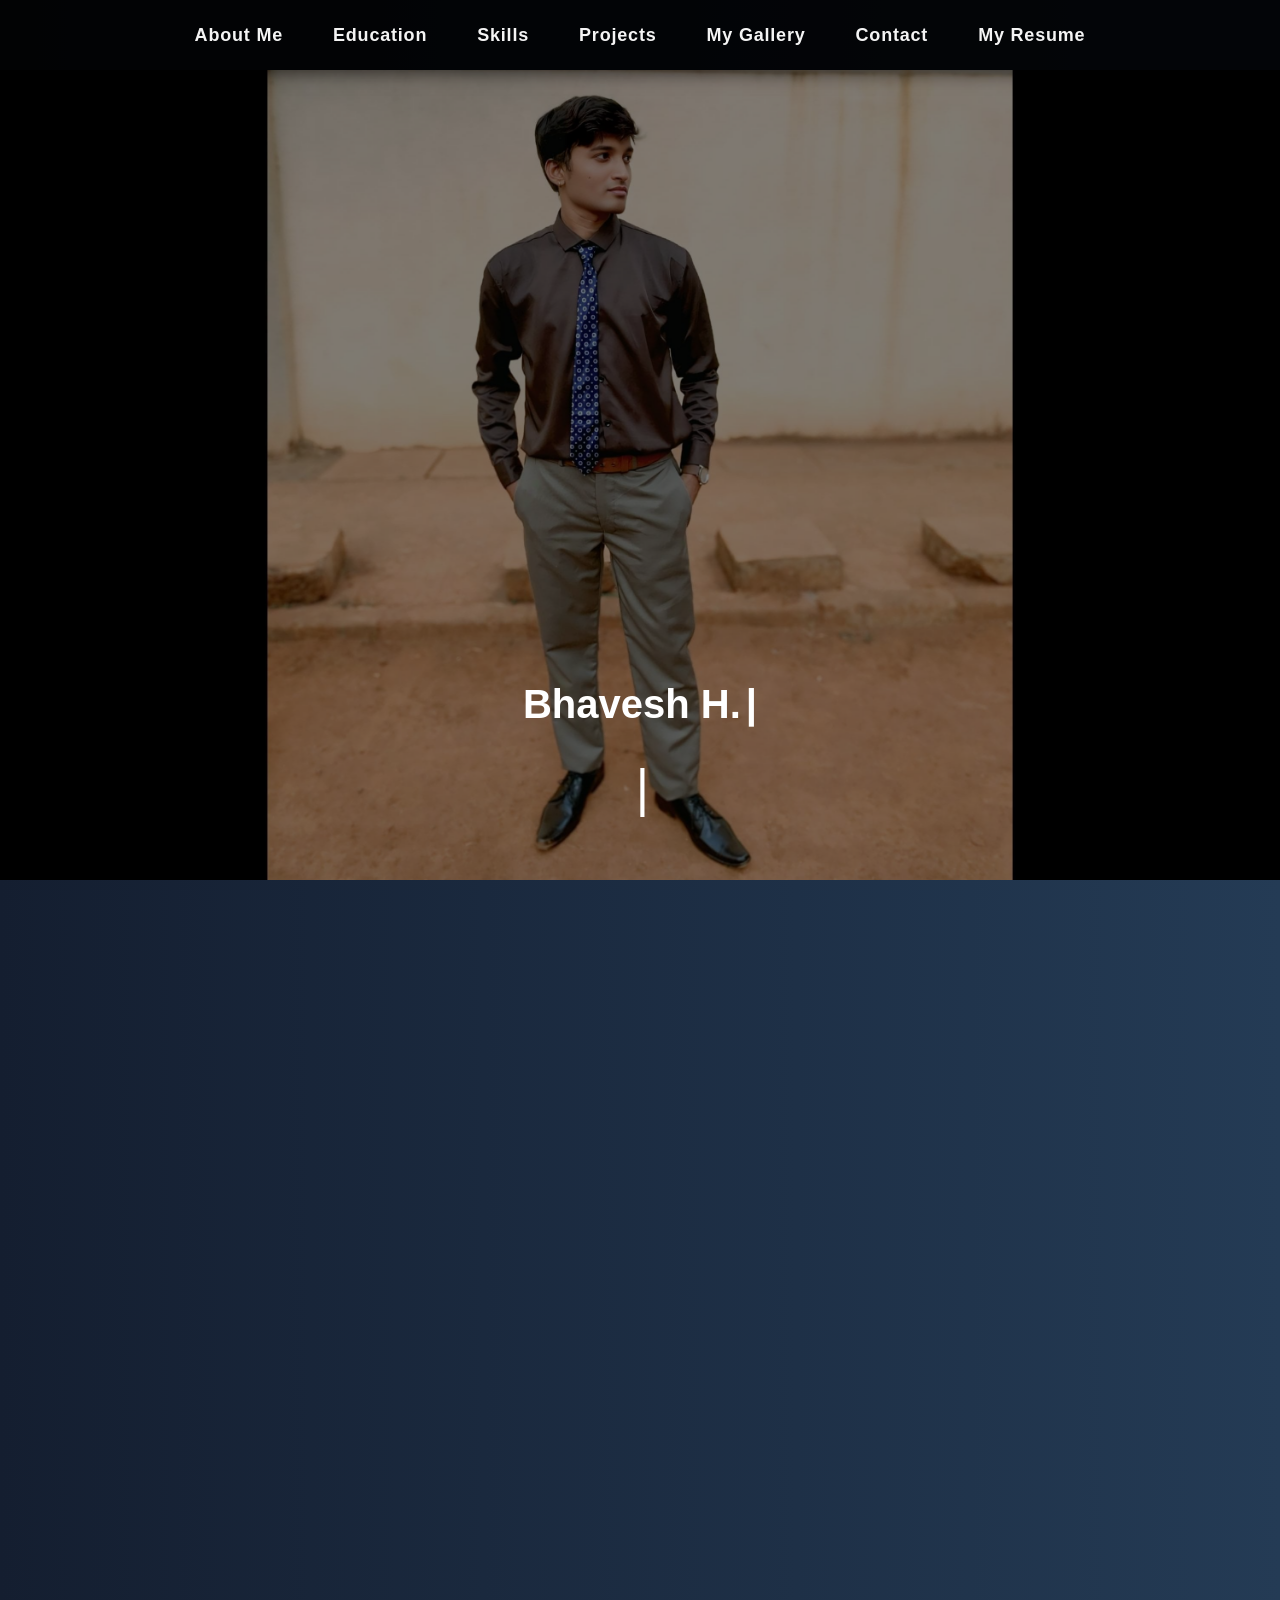
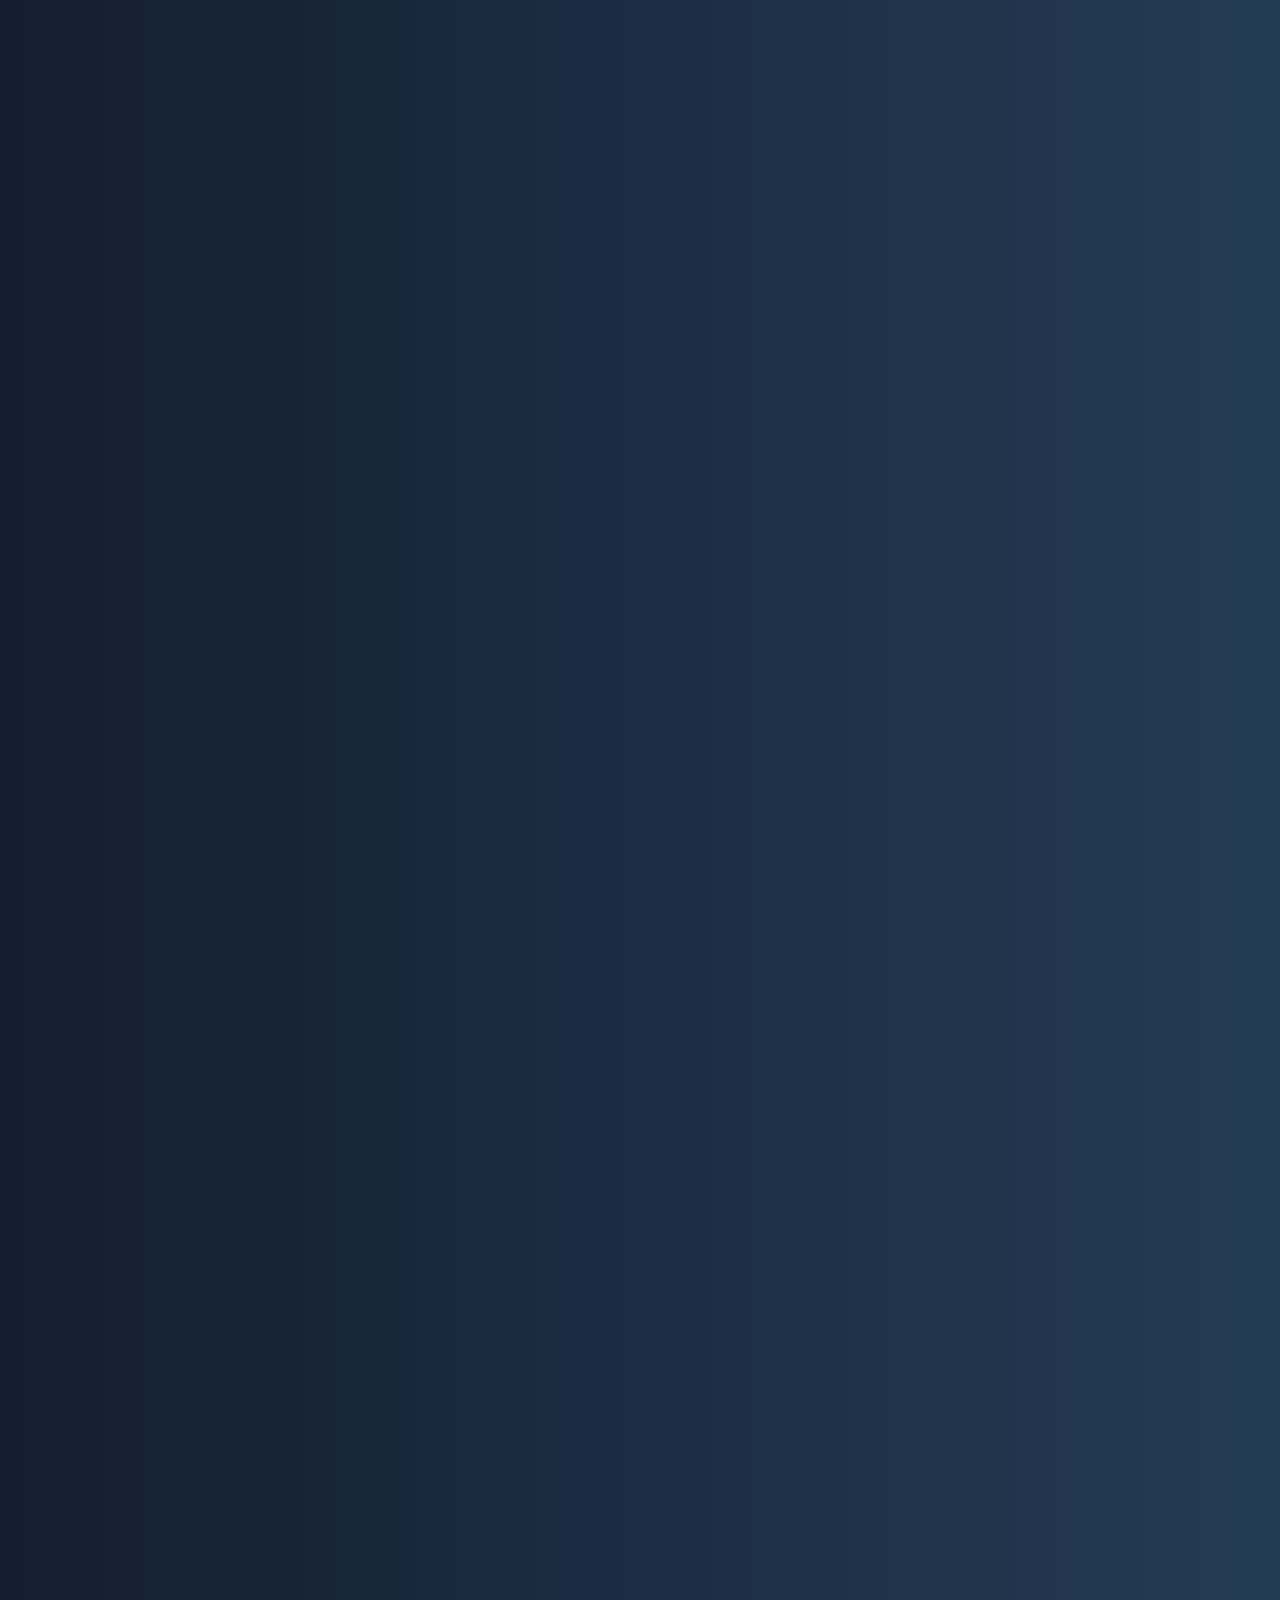
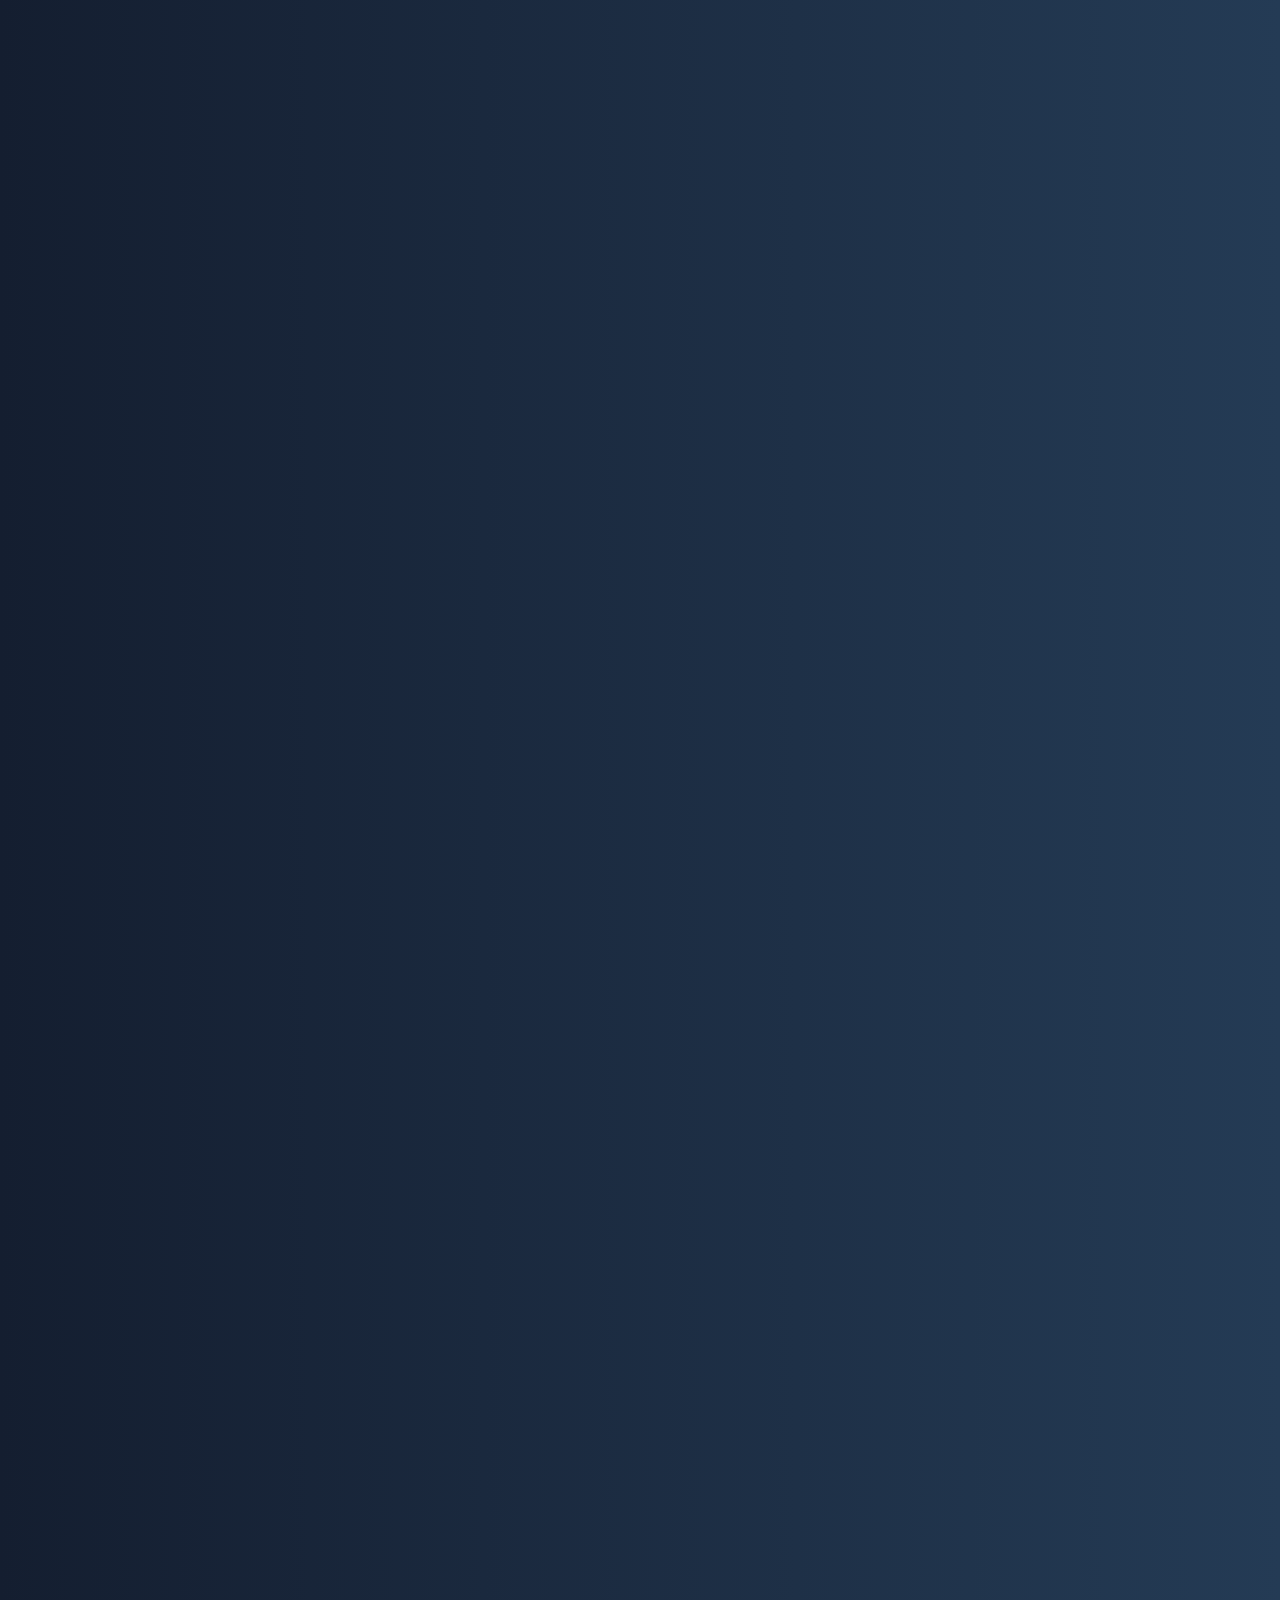
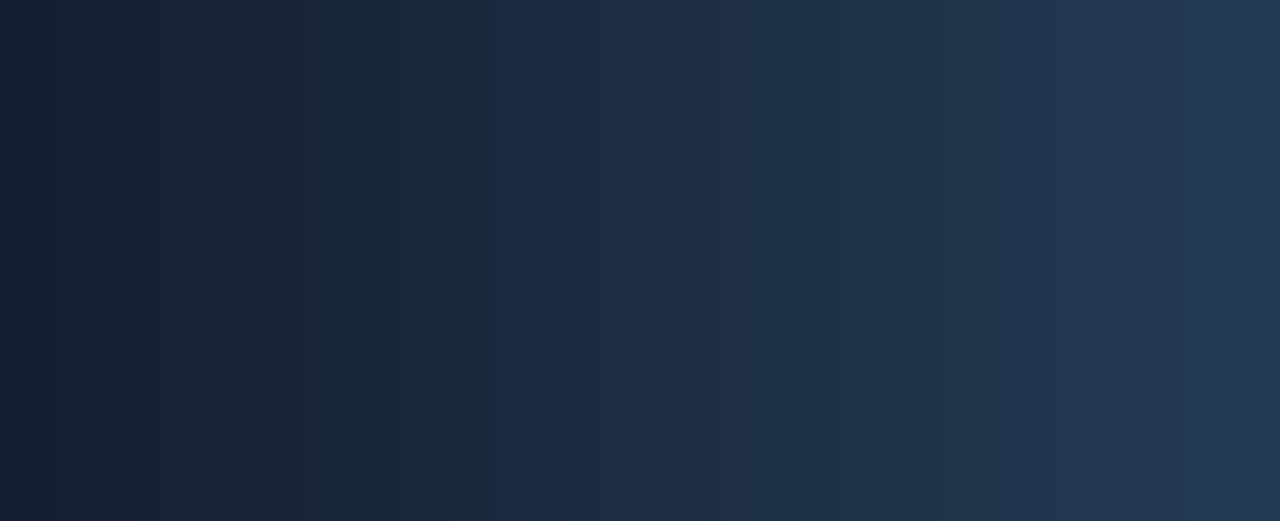
<file: index.html>
<!DOCTYPE html>
<html lang="en">

<head>
  <meta charset="UTF-8" />
  <meta name="viewport" content="width=device-width, initial-scale=1.0" />
  <title>Bhavesh .H. Yadav | Portfolio</title>
  <link href="https://fonts.googleapis.com/css2?family=Poppins:wght@300;400;600&display=swap" rel="stylesheet">
  <link href="https://unpkg.com/aos@2.3.4/dist/aos.css" rel="stylesheet">

  <style>
    html {
      scroll-behavior: smooth;
    }

    body {
      font-family: 'Poppins', sans-serif;
      font-size: 1rem;
      background: linear-gradient(to right, #141e30, #243b55);
      color: #f4f4f4;
      line-height: 1.6;
      overflow-x: hidden;
      padding-top: 70px;
    }

    * {
      margin: 0;
      padding: 0;
      box-sizing: border-box;
    }

    body,
    html {
      height: 100%;
      font-family: 'Segoe UI', sans-serif;
    }

    .header {
      position: relative;
      animation: fadeIn 3s ease-in-out;
      min-height: 90vh;
      background: url("WhatsApp Image 2025-05-28 at 15.28.53_b4230bd9.jpg") no-repeat center center/cover;
      display: flex;
      align-items: flex-end;
      justify-content: center;
      text-align: center;
      color: white;
      padding: 20px;
      box-sizing: border-box;
    }


    .header h1,
    .header p {
      font-size: 4vw;
      margin: 0;
    }


    @media (max-width: 768px) {
      .header {
        min-height: 50vh;
        padding: 15px;
      }

      .header h1 {
        font-size: 6vw;
      }

      .header span {
        font-size: 4.5vw;
      }
    }

    @media (max-width: 480px) {
      .header {
        min-height: 30vh;
        padding: 10px;
      }

      .header h1 {
        font-size: 7vw;
      }

      .header span {
        font-size: 5vw;
      }
    }


    .overlay {
      position: absolute;
      top: 0;
      left: 0;
      height: 100%;
      width: 100%;
      background: rgba(0, 0, 0, 0.5);
      z-index: 1;
    }

    .header-content {
      position: relative;
      z-index: 2;
      max-width: 800px;
      padding: 30px 20px;
      animation: fadeIn 3s ease-in-out;
      width: 100%;
    }

    .header-content h1 {
      font-size: 1rem;
      transition: color 0.3s ease;
    }

    .header-content span {
      font-size: 1.25rem;
      margin-bottom: 1.5rem;
    }

    .header-content h1 {
      display: inline-block;
      padding: 12px 30px;
      text-decoration: none;
      border-radius: 25px;
      font-weight: bold;
      font-size: 2.5rem;
      transition: background 0.3s ease, transform 0.3s ease;
    }

    .header-content h1:hover {
      transform: scale(1.01);
      transition: transform 0.3s ease;
      text-shadow: 0 20px 20px rgba(0, 0, 0, 0.59);
    }

    .header-content span:hover {
      transform: scale(1.07);
      transition: tranform 0.3s ease;
      text-shadow: 0 20px 20px rgba(0, 0, 0, 0.59);
    }


    @keyframes fadeIn {
      from {
        opacity: 0;
        transform: translateY(20px);
      }

      to {
        opacity: 1;
        transform: translateY(0);
      }
    }


    @media (max-width: 768px) {
      .header {
        background-position: top center;
      }

      .header-content h1 {
        font-size: 0.01rem;
      }

      .header-content span {
        font-size: 2rem;
        line-height: 1.4rem;
        padding: 0 10px;
      }

    }


    @media (max-width: 480px) {
      .header-content h1 {
        font-size: 1.2rem;
      }

      .header-content p {
        font-size: 0.8rem;
      }

      .header-content span {
        font-size: 0.9rem;
        padding: 8px 20px;
      }
    }



    section {
      max-width: 1000px;
      margin: 40px auto;
      padding: 30px 25px;
      background: rgba(255, 255, 255, 0.06);
      border-radius: 15px;
      backdrop-filter: blur(8px);
      color: #f0f0f0;
      transition: transform 0.3s ease;
    }

    section:hover {
      transform: scale(1.05);
      transition: transform 0.3s ease;
      box-shadow: 0 40px 40px rgba(0, 0, 0, 0.59);
    }

    h2.section-title {
      font-size: 1.3rem;
      color: #00c6ff;
      margin-bottom: 15px;
      border-bottom: 2px solid #00c6ff;
      padding-bottom: 5px;
    }

    ul li {
      margin-bottom: 8px;
    }

    a {
      color: #00c6ff;
      font-size: 18px;
      text-decoration: none;
    }

    footer {
      background: rgba(0, 0, 0, 0.7);
      width: 100%;
      color: white;
      text-align: center;
      padding: 20px;
      font-size: 0.9rem;
      animation: fadeIn 3s ease-in;
    }


    @keyframes fadeIn {
      from {
        opacity: 0;
      }

      to {
        opacity: 1;
      }
    }

    @keyframes slideUp {
      from {
        transform: translateY(40px);
        opacity: 0;
      }

      to {
        transform: translateY(0);
        opacity: 1;
      }
    }

    @keyframes slideInFromTop {
      from {
        transform: translateY(-100%);
        opacity: 0;
      }

      to {
        transform: translateY(0);
        opacity: 1;
      }
    }

    @keyframes spin {
      0% {
        transform: rotate(0deg);
      }

      100% {
        transform: rotate(360deg);
      }
    }


    .animated-link a,
    .animated-email {
      color: #00c6ff;
      text-decoration: none;
      position: relative;
      font-weight: 600;
      transition: color 0.4s ease;
    }

    .animated-link a::after,
    .animated-email::after {
      content: '';
      position: absolute;
      left: 0;
      bottom: -2px;
      width: 100%;
      height: 2px;
      background-color: #00c6ff;
      transform: scaleX(0);
      transform-origin: left;
      transition: transform 0.3s ease;
    }

    .animated-link a:hover,
    .animated-email:hover {
      color: #66e0ff;
      transform: scale(1.05);
      transition: transform 0.5s ease;
      box-shadow: 0 40px 40px rgba(0, 0, 0, 0.59);
    }

    .animated-link a:hover::after,
    .animated-email:hover::after {
      transform: scaleX(1);
    }


    button.animated-link {
      background: #00c8ffb3;
      color: whitesmoke;
      padding: 12px 25px;
      border: none;
      border-radius: 5px;
      cursor: pointer;
      font-weight: 600;
      letter-spacing: 0.5px;
      transition: background-color 0.3s ease, transform 0.3s ease, box-shadow 0.3s ease;
    }

    button.animated-link:hover {
      transform: scale(1.05);
      box-shadow: 0 20px 15px rgba(11, 11, 11, 0.4);
    }


    .form-success,
    .form-loading {
      display: none;
      text-align: center;
      margin-top: 20px;
      font-weight: bold;
      color: #00c6ff;
      animation: fadeIn 1s ease-in-out;
    }

    .form-loading span {
      display: inline-block;
      animation: spin 1s linear infinite;
      margin-right: 10px;
    }


    a.back-link {
      display: inline-block;
      margin: 20px;
      color: #00c6ff;
      font-weight: 600;
      position: relative;
      transition: color 0.3s ease, transform 0.3s ease;
    }

    a.back-link::after {
      content: '';
      position: absolute;
      left: 0;
      bottom: -4px;
      width: 100%;
      height: 2px;
      background: #00c6ff;
      transform: scaleX(0);
      transform-origin: left;
      transition: transform 0.3s ease;
    }

    a.back-link:hover {
      color: #66e0ff;
      transform: scale(1.05);
      transition: color 0.3s ease, transform 0.3s ease;
    }

    a.back-link:hover::after {
      transform: scaleX(1);
    }


    nav {
      background-color: rgba(0, 0, 0, 0.9);
      position: fixed;
      width: 100%;
      top: 0;
      left: 0;
      z-index: 1000;
      box-shadow: 0 4px 15px rgba(0, 0, 0, 0.5);
      height: 70px;
      display: flex;
      justify-content: center;
      align-items: center;
    }

    nav ul {
      list-style-type: none;
      margin: 0;
      padding: 0;
      display: flex;
      height: 100%;
    }

    nav ul li {
      height: 100%;
    }

    nav ul li a {
      display: flex;
      align-items: center;
      justify-content: center;
      padding: 0 25px;
      color: #f4f4f4;
      cursor: pointer;
      height: 100%;
      font-weight: bold;
      letter-spacing: 0.8px;
      transition: color 0.3s, transform 0.3s;
    }

    nav ul li a:hover {
      color: #00c6ff;
      transform: scale(1.05);
      transition: color 0.3s, transform 0.3s;
    }


    .navbar-title {
      display: none;
    }

    .menu-container {
      display: none;
      position: relative;
      height: 100%;
      align-items: center;
      justify-content: flex-end;
    }

    .menu-icon {
      color: white;
      font-size: 35px;
      cursor: pointer;
      padding: 0 20px;
      line-height: 70px;
      transition: color 0.3s ease;
    }

    .menu-icon:hover {
      color: #00c6ff;
      transform: scale(1.05);
      transition: transform 0.3s ease;
    }

    .mobile-nav-links {
      display: none;
    }

    @media screen and (max-width: 768px) {
      body {
        padding-top: 60px;
      }

      nav {
        height: 60px;
        justify-content: space-between;
        padding: 0 20px;
      }

      nav ul {
        display: none;
      }

      .navbar-title {
        display: block;
        font-size: 1.5rem;
        color: #00c6ff;
      }

      .menu-container {
        display: flex;
      }

      .mobile-nav-links {
        flex-direction: column;
        background-color: rgba(0, 0, 0, 0.95);
        position: fixed;
        top: 60px;
        left: 0;
        width: 35%;
        height: 35%;
        padding-top: 20px;
        animation: slideInFromTop 0.3s ease-out forwards;
        box-shadow: 0 8px 15px rgba(0, 0, 0, 0.5);
      }

      .mobile-nav-links.show {
        display: flex;
      }

      .mobile-nav-links li {
        text-align: center;
        margin-bottom: 5px;
      }

      .mobile-nav-links li a {
        padding: 15px 20px;
        font-size: 1rem;
        border-bottom: 1px solid rgba(255, 255, 255, 0.1);
        transition: color 0.3s, transform 0.3s;
      }

      .mobile-nav-links li a:hover {
        color: #00c6ff;
        transform: scale(1.05);
        transition: color 0.3s, transform 0.3s;
      }
    }

    section {
      scroll-margin-top: 90px;
    }


    .profile-links-section,
    .resume-links-section {
      max-width: 1000px;
      margin: 40px auto;
      padding: 30px 25px;
      background: rgba(255, 255, 255, 0.06);
      border-radius: 15px;
      backdrop-filter: blur(8px);
      color: #f0f0f0;
      transition: transform 0.3s ease-in-out, opacity 0.3s ease-in-out, box-shadow 0.3s;
    }

    .profile-links-section:hover,
    .resume-links-section:hover {
      transform: scale(1.05);
      transition: 0.3s ease;
      box-shadow: 0 40px 40px rgba(0, 0, 0, 0.59);
    }


    .profile-links-section p,
    .resume-links-section p {
      margin: 10px 0;
      font-size: 1.1em;
    }


    .profile-links-section a,
    .resume-links-section a {
      color: #f9f9fa;
      text-decoration: none;
      font-weight: bold;
      position: relative;
      transition: color 0.3s ease-in-out;
    }

    .profile-links-section a:hover,
    .resume-links-section a:hover {
      color: #00c6ff;
    }


    .profile-links-section a::after,
    .resume-links-section a::after {
      content: '';
      position: absolute;
      width: 0;
      height: 2px;
      display: block;
      margin-top: 5px;
      right: 0;
      background: #00c6ff;
      transition: width 0.3s ease-out;
    }

    .profile-links-section a:hover::after,
    .resume-links-section a:hover::after {
      width: 100%;
      left: 0;
      background: #006aff;
      ;
    }


    .profile-links-section p strong {
      margin-right: 8px;
    }


    .profile-links-section p strong::before {
      font-family: 'Font Awesome 5 Brands';
      margin-right: 5px;

    }

    .social-links {
      display: flex;
      gap: 15px;
      padding: 10px 0;
    }

    .social-links a {
      color: rgb(7, 7, 7);
      font-size: 24px;
      transition: all 0.3s ease;
      width: 40px;
      height: 40px;
      border-radius: 50%;
      display: flex;
      align-items: center;
      justify-content: center;
      text-decoration: none;
    }

    .social-links a:hover {
      transform: scale(1.05);
      transition: 0.5s ease;
      box-shadow: 0 20px 20px rgba(0, 0, 0, 0.59);
    }


    .social-links a:hover .fa-linkedin-in {
      color: #0077b5;
    }

    .social-links a:hover .fa-github {
      color: black;
    }

    .social-links a:hover .fa-instagram {
      color: #e4405f;
    }

    .social-links a:hover .fa-whatsapp {
      color: #25d366;
    }

    .social-links a:hover .fab.fa-telegram {
      color: #0088cc;
    }

    .social-links a:hover .fa-facebook-f {
      color: #1877f2;
    }

    .social-links a:hover .fa-youtube {
      color: #cc0000;
    }

    .resume-links-section {
      display: block;
      font-size: 1rem;
      color: #00c6ff;
    }

    .resume-links-section:hover {
      transform: scale(1.05);
      transition: 0.5s ease;
      box-shadow: 0 20px 20px rgba(0, 0, 0, 0.59);
    }

    #resume {

      padding: 3rem 1.5rem;
      text-align: center;
    }

    #resume h2 {
      font-size: 1.5rem;
      color: #0c0c0caa;
      margin-bottom: 1.5rem;
    }

    .resume-btn {
      display: inline-block;
      padding: 0.5rem 1.25rem;
      margin: 0.5rem;
      background-color: #2563eb;
      color: white;
      border-radius: 0.375rem;
      font-size: 0.80rem;
      text-decoration: none;
      font-weight: 500;
      transition: background-color 0.3s ease, transform 0.2s ease;
    }


    .resume-btn:hover {
      background-color: #1e40af;
      transform: translateY(-2px);
    }

    @media (min-width: 768px) {
      #resume .resume-btn {
        margin: 0 1rem;
      }
    }

    body.dark #resume {
      background-color: #1f2937;
    }

    body.dark #resume h2 {
      color: #ffffff;
    }

    #typedName::after,
    #typedDesc::after {
      content: "|";
      animation: blink 0.7s infinite;
      margin-left: 5px;
    }

    @keyframes blink {
      50% {
        opacity: 0;
      }
    }
  </style>

</head>

<body>
  <nav>
    <ul id="navbar-desktop-links">
      <li><a href="#about" data-aos="fade-left" data-aos-delay="100">About Me</a></li>
      <li><a href="#education" data-aos="fade-left" data-aos-delay="200">Education</a></li>
      <li><a href="#skills" data-aos="fade-left" data-aos-delay="300">Skills</a></li>
      <li><a href="#projects" data-aos="fade-left" data-aos-delay="400">Projects</a></li>
      <li><a href="#designs"data-aos="fade-left" data-aos-delay="500">My Gallery</a></li>
      <li><a href="#contact" data-aos="fade-left" data-aos-delay="600">Contact</a></li>
      <li><a href="#resume" data-aos="fade-left" data-aos-delay="700">My Resume</a></li>
    </ul>

    <div class="menu-container">
      <div class="menu-icon" onclick="toggleMenu()">&#9776;</div>
      <ul id="navbar-mobile-links" class="mobile-nav-links">
        <li><a href="#about">About Me</a></li>
        <li><a href="#education">Education</a></li>
        <li><a href="#skills">Skills</a></li>
        <li><a href="#projects">Projects</a></li>
        <li><a href="#designs">My Gallery</a></li>
        <li><a href="#contact">Contact</a></li>
        <li><a href="#resume">My Resume</a></li>
      </ul>
    </div>
  </nav>

  <header class="header">
    <div class="overlay"></div>
    <div class="header-content">
      <div id="introSection">
        <h1 id="typedName"></h1>
        <p id="typedDesc"></p>
      </div>
    </div>
  </header>


  <section id="about" data-aos="fade-left">
    <h2 class="section-title">About Me</h2>
    <p>I recently graduated with a Bachelor of Science in Information Technology (BSc IT).
      During my studies, I gained hands-on experience in programming, web development, and database management.
      I'm passionate about creating clean, responsive websites and eager to contribute to real-world projects that
      challenge and grow my skillset.
      My aim is to become a full-stack developer and make meaningful contributions in the tech space.</p>
  </section>

  <section id="education" data-aos="fade-up" data-aos-delay="100">
    <h2 class="section-title">Education</h2>
    <div class="max-w-4xl mx-auto px-4">

      <div class="space-y-6">

        <div class="bg-white dark:bg-gray-800 shadow-lg rounded-2xl p-6 transition-transform hover:scale-[1.02]">
          <section id="education" data-aos="fade-left" data-aos-delay="100">
            <h3 class="text-xl font-semibold text-gray-900 dark:text-white">B.Sc. in Information Technology</h3>
            <h2 class="section-title"></h2>
            <p class="text-gray-600 dark:text-gray-300">Nirmal Degree College of Science and Commerce, <span
                class="italic">Mumbai University</span></p>
            <p class="text-sm text-gray-500 dark:text-gray-400">Graduated: 2025</p>
        </div>


        <div class="space-y-6">
          <div class="bg-white dark:bg-gray-800 shadow-lg rounded-2xl p-6 transition-transform hover:scale-[1.02]">
            <section id="education" data-aos="fade-right" data-aos-delay="100">
              <h3 class="text-xl font-semibold text-gray-900 dark:text-white">HSC (Science Stream)</h3>
              <h2 class="section-title"></h2>
              <p class="text-gray-600 dark:text-gray-300">Saraswati Vidya Mandir Junior College, <span
                  class="italic">Maharashtra State Board</span></p>
              <p class="text-sm text-gray-500 dark:text-gray-400">Passed: 2021</p>
          </div>


          <div class="space-y-6">
            <div class="bg-white dark:bg-gray-800 shadow-lg rounded-2xl p-6 transition-transform hover:scale-[1.02]">
              <section id="education" data-aos="fade-left" data-aos-delay="100">
                <h3 class="text-xl font-semibold text-gray-900 dark:text-white">SSC</h3>
                <h2 class="section-title"></h2>
                <p class="text-gray-600 dark:text-gray-300">St. Mathews High School, <span class="italic">Maharashtra
                    State Board</span></p>
                <p class="text-sm text-gray-500 dark:text-gray-400">Passed: 2016</p>
            </div>
          </div>
        </div>
  </section>


  <section id="skills" data-aos="fade-left" data-aos-delay="200">
    <h2 class="section-title">Skills</h2>
    <section id="skills" data-aos="fade-right" data-aos-delay="200">
      <h3>Technical Knowledge</h3>
      <h2 class="section-title"></h2>
      <ul>
        <li><b>Frontend:</b> HTML, CSS, JavaScript</li>
        <li><b>Backend:</b> PHP, ASP.NET</li>
        <li><b>Databases:</b> MySQL</li>
        <li><b>Others:</b> XML, APIs etc</li>
      </ul>
    </section>
    <section id="skills" data-aos="fade-left" data-aos-delay="200">

      <h3>Expertise</h3>
      <h2 class="section-title"></h2>
      <ul>
        <b>
          <li>Responsive Web Design</li>
          <li>Project & Time Management</li>
          <li>Creative UI/UX Concepts</li>
          <li>Team Collaboration</li>
          <li>Leadership & Initiative</li>
        </b>
      </ul>
    </section>
    <section id="skills" data-aos="fade-right" data-aos-delay="200">

      <h3>Languages</h3>
      <h2 class="section-title"></h2>
      <ul>
        <li>English</li>
        <li>Hindi</li>
        <li>Marathi</li>
      </ul>
    </section>
  </section>


  <section id="projects" data-aos="fade-left" data-aos-delay="300">
    <h2 class="section-title">Projects</h2>
    <section id="projects" data-aos="fade-right" data-aos-delay="300">
      <ul>
        <li><strong>Instrument Learning Website</strong> – Built using React.js and Tailwind CSS for frontend, PHP and
          MySQL for backend. Integrates Google API for authentication.</li>
        <li><strong>Live News Feed Website</strong> – Real-time news fetched using NewsAPI with modern UI and search
          filter.</li>
        <li><strong>Local Video Player</strong> – Lightweight desktop application for playing offline videos with custom
          controls.</li>
        <li><strong>AI Career Advisor</strong> – Fully responsive AI-powered career guidance tool built with HTML, CSS,
          JavaScript, and OpenRouter API for personalized advice.</li>
        <li><strong>My Portfolio</strong> – A responsive portfolio showcasing my designs, projects, skills, and contact
          info using HTML, CSS, and JavaScript.</li>
        <li><strong>SAB craft</strong> – Advanced responsive eCommerce site for buying products with smooth navigation.
        </li>
        <li><strong>I AM SHOPPER</strong> – I AM SHOPPER is a responsive eCommerce site for buying and selling products
          with filtering, cart, and secure checkout.</li>
        <strong class="animated-link">
          <a href="Projectlink.html" target="_blank">Explore My Projects</a>
        </strong>
    </section>

    <section id="designs" data-aos="fade-left" data-aos-delay="300">
       <h2 class="section-title">My Gallery</h2>
      <ul>
        <li><strong>Banner Design</strong> – Designed a promotional banner for my local tuition classes.</li>
        <li><strong>College Project Book Cover</strong> – Created a modern, professional cover design for the college
          project submission booklet.</li>
        <li><strong>Event Certificates</strong> – Designed numerous certificates for various college events and
          competitions with consistent branding and elegant visuals.</li>
        <strong class="animated-link">
          <a href="Design Gallery.html" target="_blank">
            <h4>Explore Certificate & Designs Gallery
          </a>
        </strong>
      </ul>
    </section>


    <section id="hobbies-interests" data-aos="fade-right" data-aos-delay="400">
      <h2 class="section-title">Hobbies & Interests</h2>
      <ul>
        <li><b>Gaming –</b> especially strategic and multiplayer games</li>
        <li><b>Singing & Acting –</b> participated in local events</li>
        <li><b>Playing Guitar –</b> participated in local events </li>
        <li><b>Drawing & Digital Art</b></li>
      </ul>
    </section>


    <section id="contact" data-aos="fade-left" data-aos-delay="500">
      <h2 class="section-title">Contact</h2>
      <p><strong>Email:</strong> <a href="mailto:bhaveshyadav047@gmail.com"
          class="animated-email">bhaveshyadav047@gmail.com</a></p>
      <p><strong>Phone:</strong> 8850594693</p>
      <p><strong>Address:</strong> Room no. 05, L-ward, BMC colony, AKV marg, Near Mamta Hospital and Nirankari Chowk,
        Santosh Nagar, Goregaon East, Mumbai 400065.</p>

      <h2 class="section-title" data-aos="fade-up" data-aos-delay="550">Contact Me</h2>
      <form id="contactForm" data-aos="fade-up" data-aos-delay="600">
        <input type="hidden" name="localTime" id="localTime">
        <label>
          Your Name:<br>
          <input type="text" name="name" required
            style="width: 100%; padding: 10px; border-radius: 5px; margin: 8px 0; background-color: rgba(255, 255, 255, 0.1); border: 1px solid rgba(255, 255, 255, 0.2); color: #f4f4f4;">
        </label><br>
        <label>
          Your Email:<br>
          <input type="email" name="email" required
            style="width: 100%; padding: 10px; border-radius: 5px; margin: 8px 0; background-color: rgba(255, 255, 255, 0.1); border: 1px solid rgba(255, 255, 255, 0.2); color: #f4f4f4;">
        </label><br>
        <label>
          Message:<br>
          <textarea name="message" rows="5" required
            style="width: 100%; padding: 10px; border-radius: 5px; margin: 8px 0; background-color: rgba(255, 255, 255, 0.1); border: 1px solid rgba(255, 255, 255, 0.2); color: #f4f4f4;"></textarea>
        </label><br>
        <button type="submit" class="animated-link" data-aos="fade-left" data-aos-delay="500">Send Message</button>
      </form>

      <div class="form-loading" id="formLoading">
        <span>🔄</span> Sending your message...
      </div>
      <div class="form-success" id="formSuccess">
        ✅ Thank you! Your message has been sent.
      </div>

      <br>
      <br>
      <link rel="stylesheet" href="https://cdnjs.cloudflare.com/ajax/libs/font-awesome/6.0.0/css/all.min.css">

      <div class="social-links" data-aos="fade-down" data-aos-delay="50">
        <!-- LinkedIn -->
        <a href="https://www.linkedin.com/in/bhavesh-h-yadav2707/" target="_blank" aria-label="LinkedIn">
          <i class="fab fa-linkedin-in" data-aos="fade-left" data-aos-delay="100"></i>
        </a>

        <!-- GitHub -->
        <a href="https://github.com/spike047" target="_blank" aria-label="GitHub">
          <i class="fab fa-github" data-aos="fade-right" data-aos-delay="200"></i>
        </a>

        <!-- Instagram -->
        <a href="https://www.instagram.com/bhaveshyadav?igsh=MTcwa3drbmJ5dTcyOQ==" target="_blank"
          aria-label="instagram">
          <i class="fab fa-instagram" data-aos="fade-left" data-aos-delay="300"></i>
        </a>

        <!-- WhatsApp -->
        <a href="https://wa.me/qr/LS6OWY5GRP55J1" target="_blank" aria-label="WhatsApp">
          <i class="fab fa-whatsapp" data-aos="fade-right" data-aos-delay="400"></i>
        </a>

        <!-- Telegram -->
        <a href="http://t.me/Itspike" target="_blank" aria-label="telegram">
          <i class="fab fa-telegram" data-aos="fade-left" data-aos-delay="500"></i>
        </a>

        <!-- Facebook -->
        <a href="https://www.facebook.com/bhavesh.yadav.7140?mibextid=rS40aB7S9Ucbxw6v" target="_blank"
          aria-label="Facebook">
          <i class="fab fa-facebook-f" data-aos="fade-right" data-aos-delay="600"></i>
        </a>

        <!-- Youtube -->
        <a href="https://l.instagram.com/?u=https%3A%2F%2Fwww.youtube.com%2Fchannel%2FUC_Ca5iO619PtPwHlvQYL1MA&e=AT0E3SHERKGVd-tJQTe-T07pxmkTRZ5eUKxYz5jSGTN82robqyMPM3hP7jB2Yb-AHfC6PGLwW4wV75aTBR0IftPMOCeiETswRGygTHxNm7OGZ2NQ"
          target="_blank" aria-label="Youtube">
          <i class="fab fa-youtube" data-aos="fade-left" data-aos-delay="700"></i>
        </a>

      </div>

      <section id="resume" class="py-12 px-6 bg-gray-100 dark:bg-gray-900 text-center">
        <h2 class="text-2xl font-bold mb-4 text-gray-800 dark:text-white" data-aos="fade-left" data-aos-delay="100">
          Resume</h2>
        <div class="flex flex-col md:flex-row items-center justify-center gap-6">

          <a href="Bhavesh.Y.{CV}.pdf" download
            class="resume-btn px-6 py-3 bg-blue-600 text-white rounded hover:bg-blue-700 transition"
            data-aos="fade-left" data-aos-delay="200">
            ⬇️ Download Resume
          </a>

          <a href="view-resume.html" target="_blank"
            class="resume-btn px-6 py-3 bg-green-600 text-white rounded hover:bg-green-700 transition"
            data-aos="fade-right" data-aos-delay="300">
            👁️ View Resume
          </a>

        </div>
      </section>

      <footer>
        <p>&copy; 2025 Bhavesh H. Yadav | Designed with ❤️ and ambition</p>
      </footer>

      <script>

        function toggleMenu() {
          const navLinks = document.getElementById('navbar-mobile-links');
          navLinks.classList.toggle('show');
        }
        const form = document.getElementById('contactForm');
        const loading = document.getElementById('formLoading');
        const success = document.getElementById('formSuccess');

        form.addEventListener('submit', async function (e) {
          e.preventDefault();

          loading.style.display = 'block';
          success.style.display = 'none';

          const formData = new FormData(form);
          try {
            const response = await fetch('https://formspree.io/f/manokgqy', {
              method: 'POST',
              body: formData,
              headers: {
                Accept: 'application/json'
              }
            });

            loading.style.display = 'none';
            if (response.ok) {
              success.style.display = 'block';
              form.reset();
            } else {
              success.textContent = '❌ Something went wrong. Please try again.';
              success.style.display = 'block';
            }
          } catch (error) {
            loading.style.display = 'none';
            success.textContent = '❌ Error sending message. Check your connection.';
            success.style.display = 'block';
          }
        });

        document.addEventListener("DOMContentLoaded", function () {
          const localTimeField = document.getElementById("localTime");
          const now = new Date();

          const formattedTime = now.toLocaleString("en-IN", {
            timeZone: "Asia/Kolkata",
            hour12: true
          });

          localTimeField.value = formattedTime;
        });


        function toggleMenu() {
          var mobileLinks = document.getElementById("navbar-mobile-links");
          if (mobileLinks.classList.contains("show")) {
            mobileLinks.classList.remove("show");
          } else {
            mobileLinks.classList.add("show");
          }
        }


        document.querySelectorAll('#navbar-mobile-links a').forEach(link => {
          link.addEventListener('click', () => {
            const mobileLinks = document.getElementById('navbar-mobile-links');
            if (mobileLinks.classList.contains('show')) {
              mobileLinks.classList.remove('show');
            }
          });
        });


        const menuContainer = document.querySelector('.menu-container');
        const mobileLinks = document.getElementById('navbar-mobile-links');

        if (menuContainer && mobileLinks) {
          menuContainer.addEventListener('mouseenter', () => {
            if (window.innerWidth > 768) {
              mobileLinks.classList.add('show');
            }
          });

          menuContainer.addEventListener('mouseleave', () => {
            if (window.innerWidth > 768) {
              mobileLinks.classList.remove('show');
            }
          });
        }

        window.addEventListener('resize', () => {
          if (window.innerWidth > 768) {
            const mobileLinks = document.getElementById('navbar-mobile-links');
            if (mobileLinks.classList.contains('show')) {
              mobileLinks.classList.remove('show');
            }
          }
        });

        const nameText = "Bhavesh H. Yadav";
        const descText = "Fresher | BSc IT Graduate | Web Developer";

        let i = 0;
        let j = 0;

        function typeWriterName() {
          if (i < nameText.length) {
            document.getElementById("typedName").innerHTML += nameText.charAt(i);
            i++;
            setTimeout(typeWriterName, 100);
          } else {
            setTimeout(typeWriterDesc, 200);
          }
        }

        function typeWriterDesc() {
          if (j < descText.length) {
            document.getElementById("typedDesc").innerHTML += descText.charAt(j);
            j++;
            setTimeout(typeWriterDesc, 30);
          }
        }

        function resetAndType() {
          // Reset text and counters
          i = 0;
          j = 0;
          document.getElementById("typedName").innerHTML = "";
          document.getElementById("typedDesc").innerHTML = "";
          typeWriterName();
        }

        // Observe section visibility
        const observer = new IntersectionObserver(entries => {
          entries.forEach(entry => {
            if (entry.isIntersecting) {
              resetAndType();
            }
          });
        }, {
          threshold: 0.5 // Adjust based on when you want to trigger
        });

        observer.observe(document.getElementById("introSection"));

        
      </script>

      <script src="https://unpkg.com/aos@2.3.4/dist/aos.js"></script>
      <script>
        AOS.init({
          duration: 600,
          mirror: true,
        });
      </script>

</body>

</html>
</file>
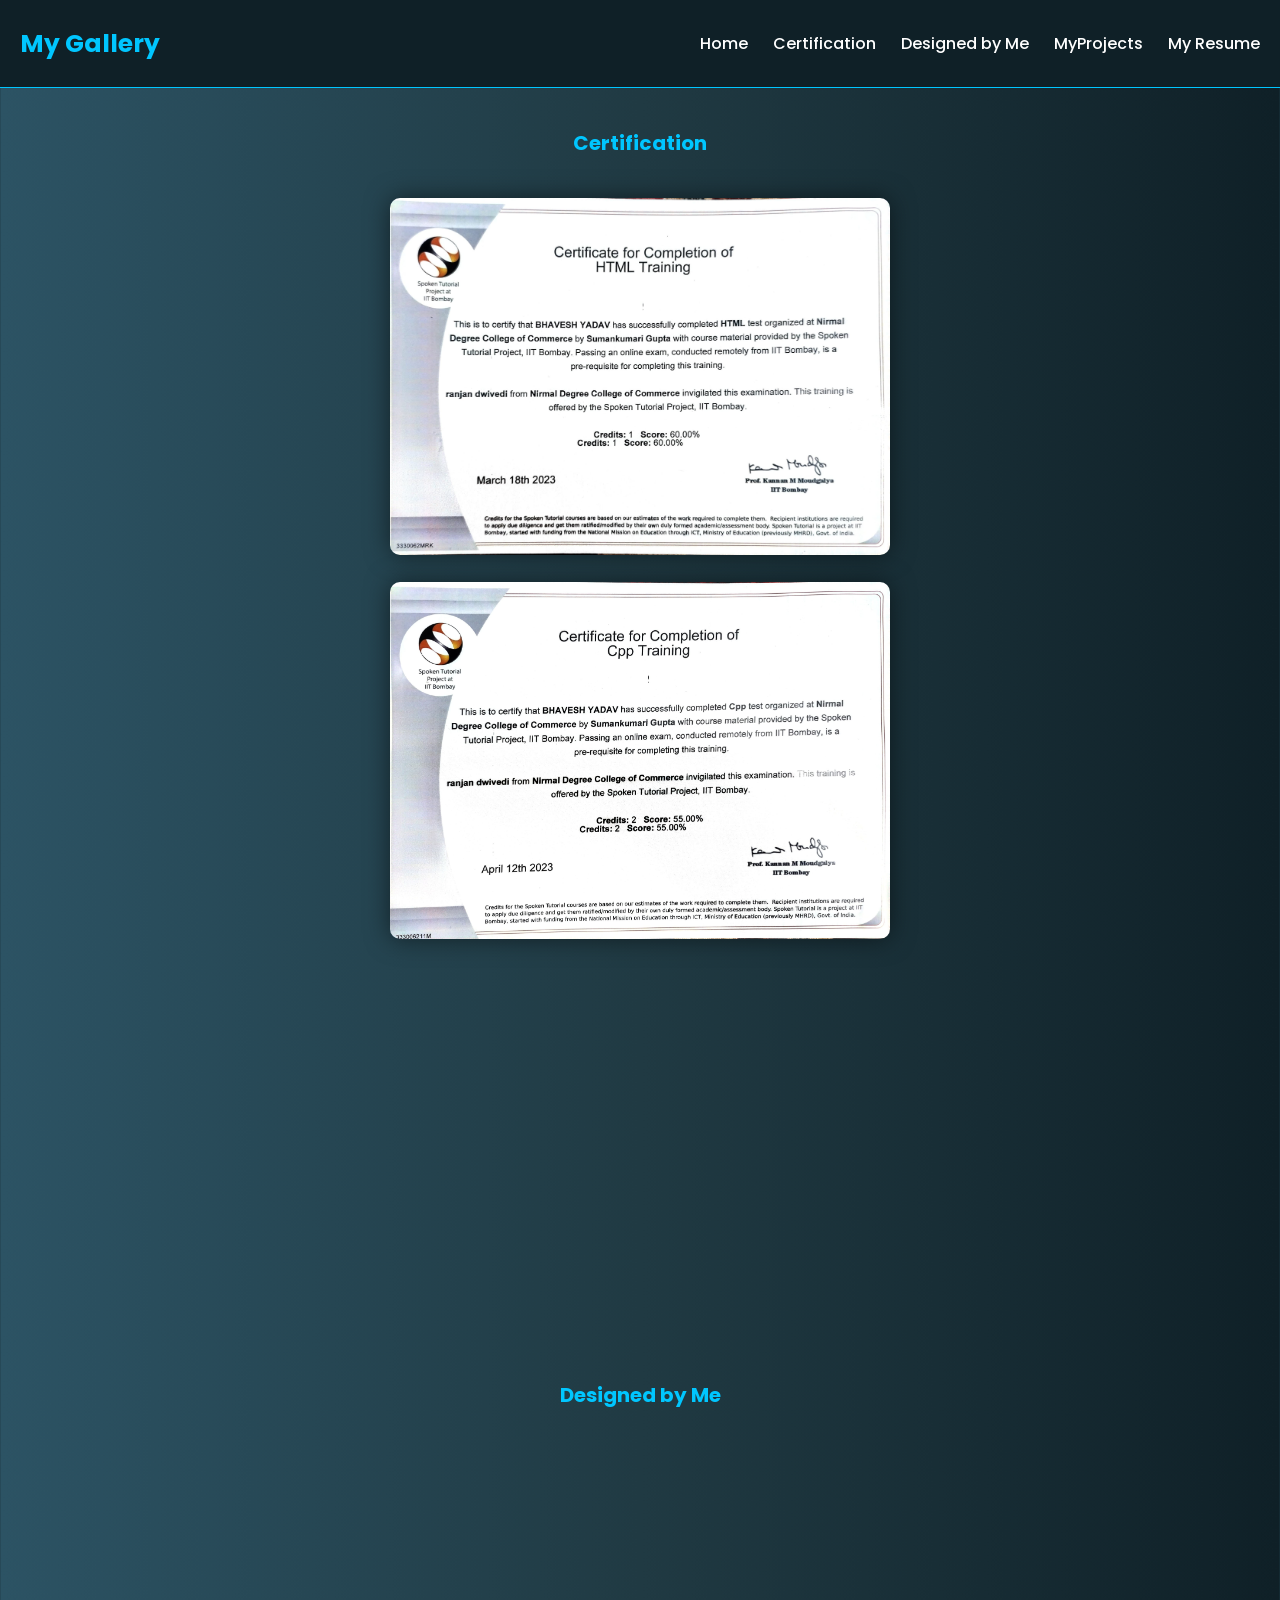
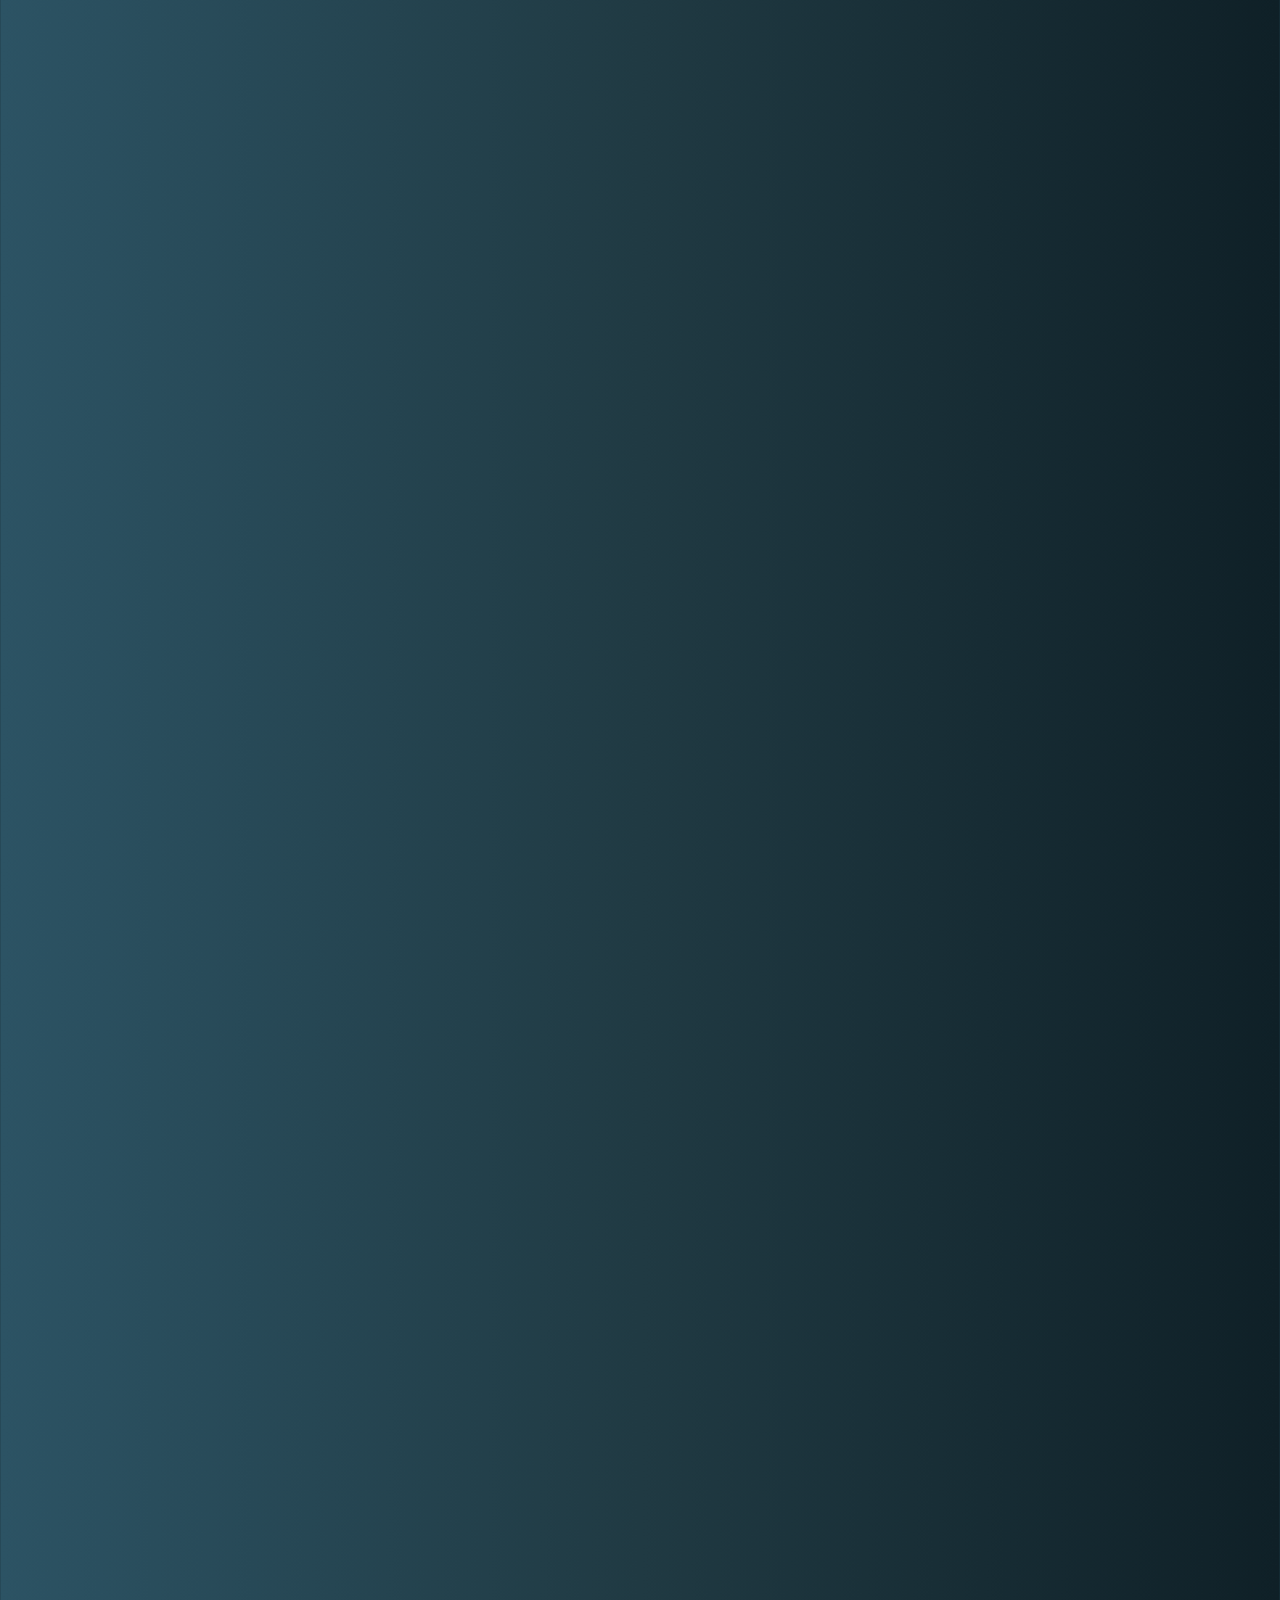
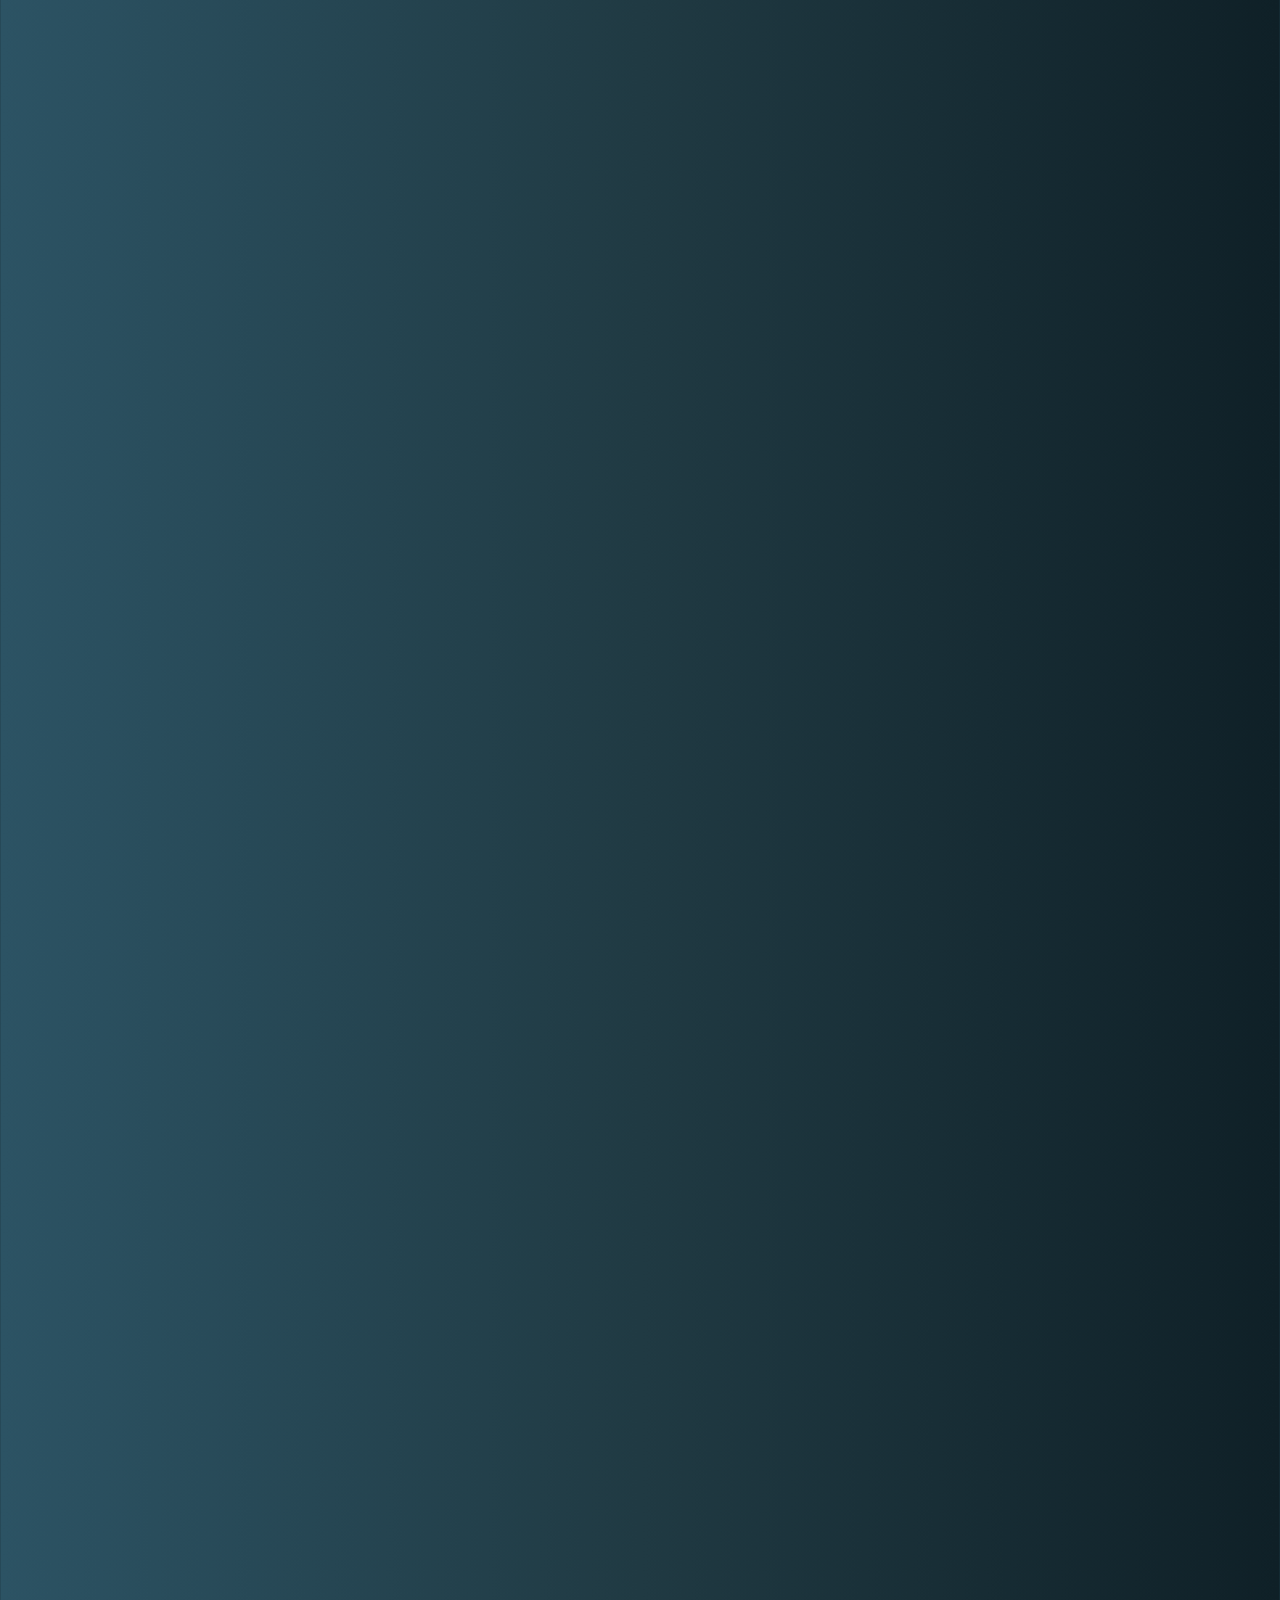
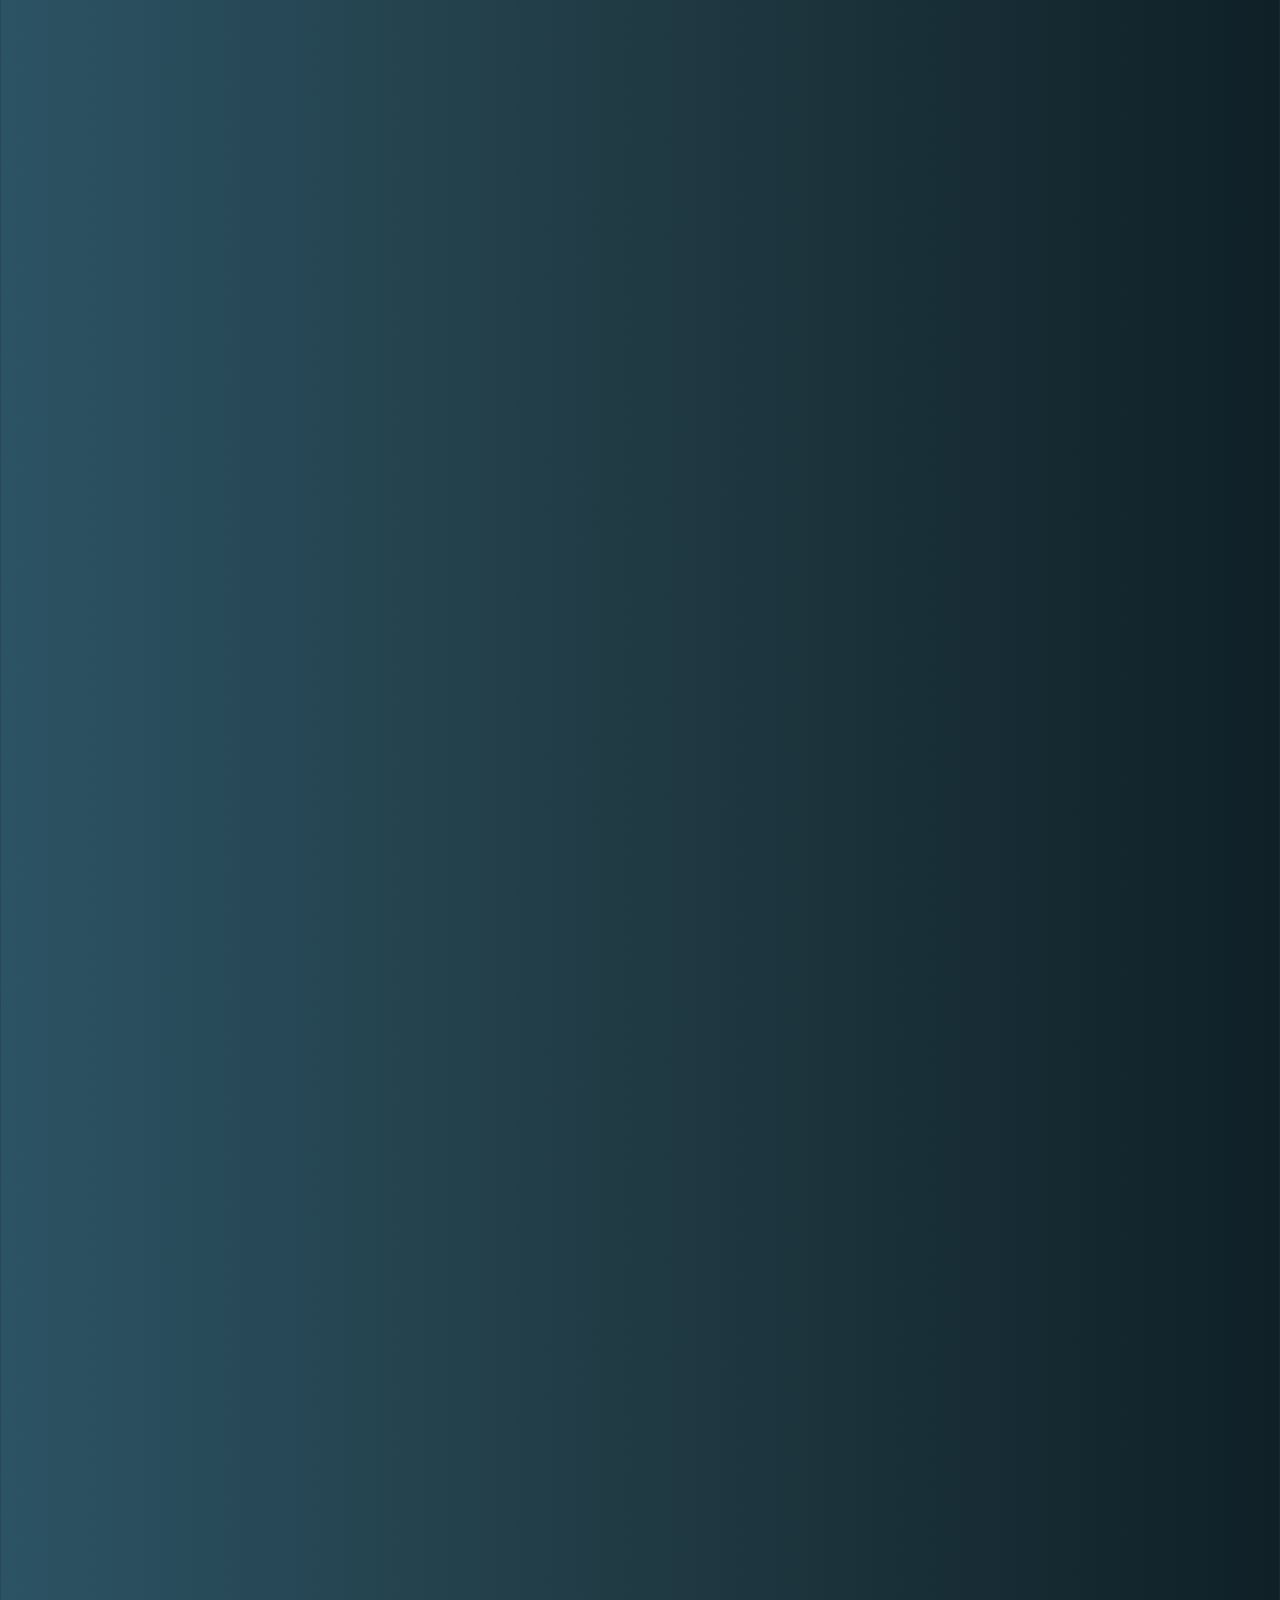
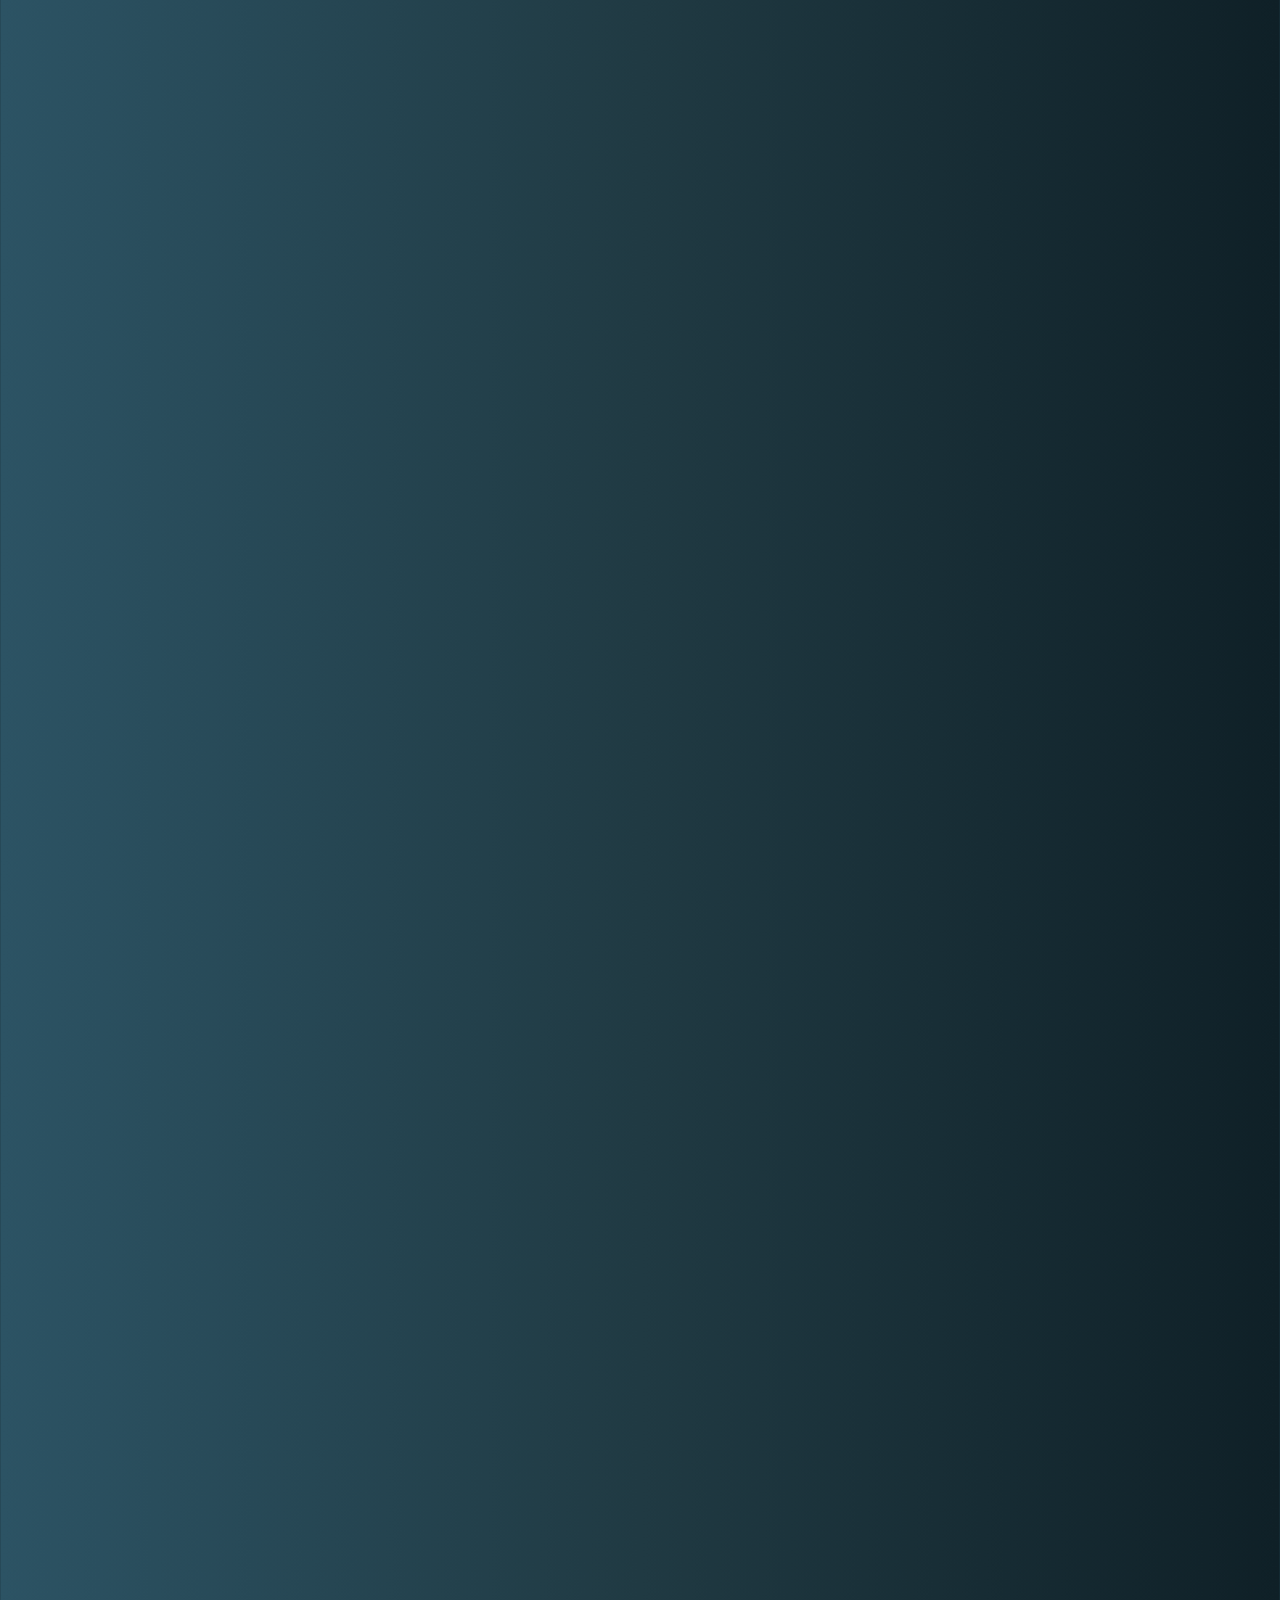
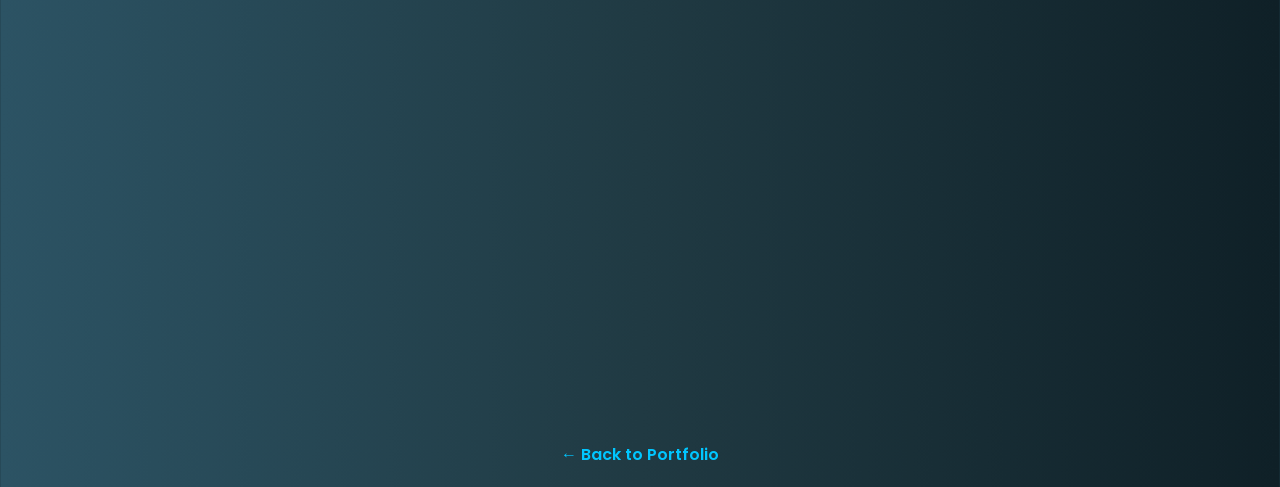
<file: Design Gallery.html>
<!DOCTYPE html>
<html lang="en">
<head>
  <meta charset="UTF-8">
  <title>Design Gallery | Bhavesh Yadav</title>
  <link href="https://fonts.googleapis.com/css2?family=Poppins:wght@300;600&display=swap" rel="stylesheet">
  <link href="https://unpkg.com/aos@2.3.1/dist/aos.css" rel="stylesheet" />
  <meta name="viewport" content="width=device-width, initial-scale=1.0">
  <style>
    html{
      scroll-behavior: smooth;
    }

    body {
      margin: 0;
      font-family: 'Poppins', sans-serif;
      background: linear-gradient(to right, #2c5364, #203a43, #0f2027);
      color: white;
      text-align: center;
    }

    h1 {
      color: #00c6ff;
      margin: 40px 0 20px;
      font-size: 40px;
    }

    h2 {
      color: #00c6ff;
      margin: 40px 0 20px;
      font-size: 20px;
    }

    .gallery {
      display: grid;
      grid-template-columns: repeat(grid, minmax(250px, 1fr));
      gap: 20px;
      padding: 20px;
    }

    .gallery img {
      width: 100%;
      max-width: 500px;
      border-radius: 10px;
      box-shadow: 0 0 25px rgba(0,0,0,0.5);
      transition: transform 0.3s ease;
    }

    .gallery img:hover {
      transform: scale(1.05);
       transition: transform 0.3s ease;
    }

    a.back-link {
      display: inline-block;
      margin: 20px;
      color: #00c6ff;
      text-decoration: none;
      font-weight: 600;
      position: relative;
      transition: color 0.3s ease;
    }

    .back-link::after {
      content: '';
      position: absolute;
      left: 0;
      bottom: -4px;
      width: 100%;
      height: 2px;
      background: #00c6ff;
      transform: scaleX(0);
      transform-origin: left;
      transition: transform 0.3s ease;
    }

    .back-link:hover::after {
      transform: scaleX(1);
    }

    .back-link:hover {
      color: #66e0ff;
      transform: scale(1.05);
       transition: transform 0.3s ease;
    }

  
    .navbar {
      display: flex;
      justify-content: space-between;
      align-items: center;
      background: #0f2027;
      padding: 15px 20px;
      position: sticky;
      top: 0;
      z-index: 1000;
      border-bottom: 1px solid #00c6ff;
    }

    .nav-brand {
      color: #00c6ff;
      font-size: 25px;
      font-weight: bold;
    }

    .nav-links {
      list-style: none;
      display: flex;
      gap: 25px;
    }

    .nav-links li a {
      color: #ffffff;
      text-decoration: none;
      font-weight: 500;
      transition: color 0.3s ease;
    }

    .nav-links li a:hover {
      color: #66e0ff;
    }

    .hamburger {
      display: none;
      font-size: 28px;
      color: #00c6ff;
      background: none;
      border: none;
      cursor: pointer;
    }

   @media (max-width: 768px) {
  .nav-links {
    display: none;
    flex-direction: column;
    background: #0f2027;
    position: absolute;
    top: 60px;
    right: 20px;
    width: 200px;
    border: 1px solid #00c6ff;
    padding: 10px;
    border-radius: 10px;
  }

  .nav-links.show {
    display: flex;
  }

  .hamburger {
    display: block;
  }
}


    @media (max-width: 600px) {
      .gallery img {
        max-width: 90%;
      }
    }
    
  </style>
</head>
<body>
  
  <nav class="navbar">
    <div class="nav-brand">My Gallery</div>
    <button class="hamburger" id="hamburger">&#9776;</button>
    <ul class="nav-links" id="navbar-desktop-links">
      <li><a href="index.html" data-aos="fade-left" data-aos-delay="100">Home</a></li>
      <li><a href="#certification" data-aos="fade-right" data-aos-delay="200">Certification</a></li>
      <li><a href="#designedbyme"data-aos="fade-left" data-aos-delay="300">Designed by Me</a></li>
      <li><a href="Projectlink.html"data-aos="fade-right" data-aos-delay="400">MyProjects</a></li>
    <li><a href="view-resume.html" data-aos="fade-left" data-aos-delay="500">My Resume</a></li>
    </ul>
  </nav>

  <section id="certification">
  <h2>Certification</h2>
  <div class="gallery">
    <a href="WhatsApp Image 2025-05-20 at 15.41.33_cf834795.jpg" target="_blank" data-aos="fade-left" data-aos-delay="100">
      <img src="WhatsApp Image 2025-05-20 at 15.41.33_cf834795.jpg" alt="Certificate Design CF834795">
    </a>
    <a href="WhatsApp Image 2025-05-20 at 15.41.33_e69ae692.jpg" target="_blank" data-aos="fade-right" data-aos-delay="200">
      <img src="WhatsApp Image 2025-05-20 at 15.41.33_e69ae692.jpg" alt="Certificate Design E69AE692">
    </a>
    <a href="WhatsApp Image 2025-05-20 at 15.41.33_d9d928b1.jpg" target="_blank" data-aos="fade-left" data-aos-delay="300">
      <img src="WhatsApp Image 2025-05-20 at 15.41.33_d9d928b1.jpg" alt="Certificate Design D9D928B1">
    </a>
  </div>

  <h2>Designed by Me</h2>
  <div class="gallery">
    <a href="WhatsApp Image 2025-05-20 at 15.52.12_da7a4c67.jpg" target="_blank" data-aos="fade-right" data-aos-delay="100">
      <img src="WhatsApp Image 2025-05-20 at 15.52.12_da7a4c67.jpg" alt="Booklet Cover Design DA7A4C67">
    </a>
    <a href="WhatsApp Image 2025-05-20 at 15.41.33_353c4d11.jpg" target="_blank" data-aos="fade-left" data-aos-delay="150">
      <img src="WhatsApp Image 2025-05-20 at 15.41.33_353c4d11.jpg" alt="Certificate Design 353C4D11">
    </a>
    <a href="WhatsApp Image 2025-05-20 at 15.41.32_bce5399f.jpg" target="_blank" data-aos="fade-right" data-aos-delay="200">
      <img src="WhatsApp Image 2025-05-20 at 15.41.32_bce5399f.jpg" alt="Certificate Design BCE5399F">
    </a>
    <a href="WhatsApp Image 2025-05-20 at 15.52.12_9f73145e.jpg" target="_blank" data-aos="fade-left" data-aos-delay="250">
      <img src="WhatsApp Image 2025-05-20 at 15.52.12_9f73145e.jpg" alt="Booklet Inner Page 9F73145E">
    </a>
    <a href="WhatsApp Image 2025-05-20 at 17.20.27_097670ef.jpg" target="_blank" data-aos="fade-right" data-aos-delay="300">
      <img src="WhatsApp Image 2025-05-20 at 17.20.27_097670ef.jpg" alt="Booklet Inner Page 097670EF">
    </a>
    <a href="WhatsApp Image 2025-05-20 at 17.20.28_4ad525c0.jpg" target="_blank" data-aos="fade-left" data-aos-delay="350">
      <img src="WhatsApp Image 2025-05-20 at 17.20.28_4ad525c0.jpg" alt="Booklet Cover Design 4AD525C0">
    </a>
    <a href="WhatsApp Image 2025-05-20 at 16.57.59_fcf31bbb.jpg" target="_blank" data-aos="fade-right" data-aos-delay="400">
      <img src="WhatsApp Image 2025-05-20 at 16.57.59_fcf31bbb.jpg" alt="Booklet Cover Design FCF31BBB">
    </a>
    <a href="WhatsApp Image 2025-05-30 at 12.09.53_d3f6496e.jpg" target="_blank" data-aos="fade-left" data-aos-delay="450">
      <img src="WhatsApp Image 2025-05-30 at 12.09.53_d3f6496e.jpg" alt="Booklet Cover Design D3F6496E">
    </a>
    <a href="WhatsApp Image 2025-05-30 at 12.12.34_4f4a3a49.jpg" target="_blank" data-aos="fade-right" data-aos-delay="500">
      <img src="WhatsApp Image 2025-05-30 at 12.12.34_4f4a3a49.jpg" alt="Booklet Cover Design 4F4A3A49">
    </a>
    <a href="WhatsApp Image 2025-05-30 at 12.12.34_96827cd8.jpg" target="_blank" data-aos="fade-left" data-aos-delay="550">
      <img src="WhatsApp Image 2025-05-30 at 12.12.34_96827cd8.jpg" alt="Booklet Cover Design 96827CD8">
    </a>
    <a href="WhatsApp Image 2025-05-30 at 12.12.35_65f49b60.jpg" target="_blank" data-aos="fade-right" data-aos-delay="600">
      <img src="WhatsApp Image 2025-05-30 at 12.12.35_65f49b60.jpg" alt="Booklet Cover Design 65F49B60">
    </a>
    <a href="WhatsApp Image 2025-05-30 at 12.12.35_ccbe42d3.jpg" target="_blank" data-aos="fade-left" data-aos-delay="650">
      <img src="WhatsApp Image 2025-05-30 at 12.12.35_ccbe42d3.jpg" alt="Booklet Cover Design CCBE42D3">
    </a>
  </div>
</section>

  <div style="text-align: center; margin-top: 20px;">
    <a href="index.html" class="back-link">&larr; Back to Portfolio</a>
  </div>

  <script src="https://unpkg.com/aos@2.3.1/dist/aos.js"></script>
  <script>
    AOS.init({ duration: 800, 
    mirror: true});

    const hamburger = document.getElementById('hamburger');
  const navLinks = document.getElementById('navbar-desktop-links');

  
  hamburger.addEventListener('click', () => {
    navLinks.classList.toggle('show');
  });

  
  document.addEventListener('click', function (event) {
    if (!event.target.closest('.navbar')) {
      navLinks.classList.remove('show');
    }
    });
  </script>
</body>
</html>
</file>
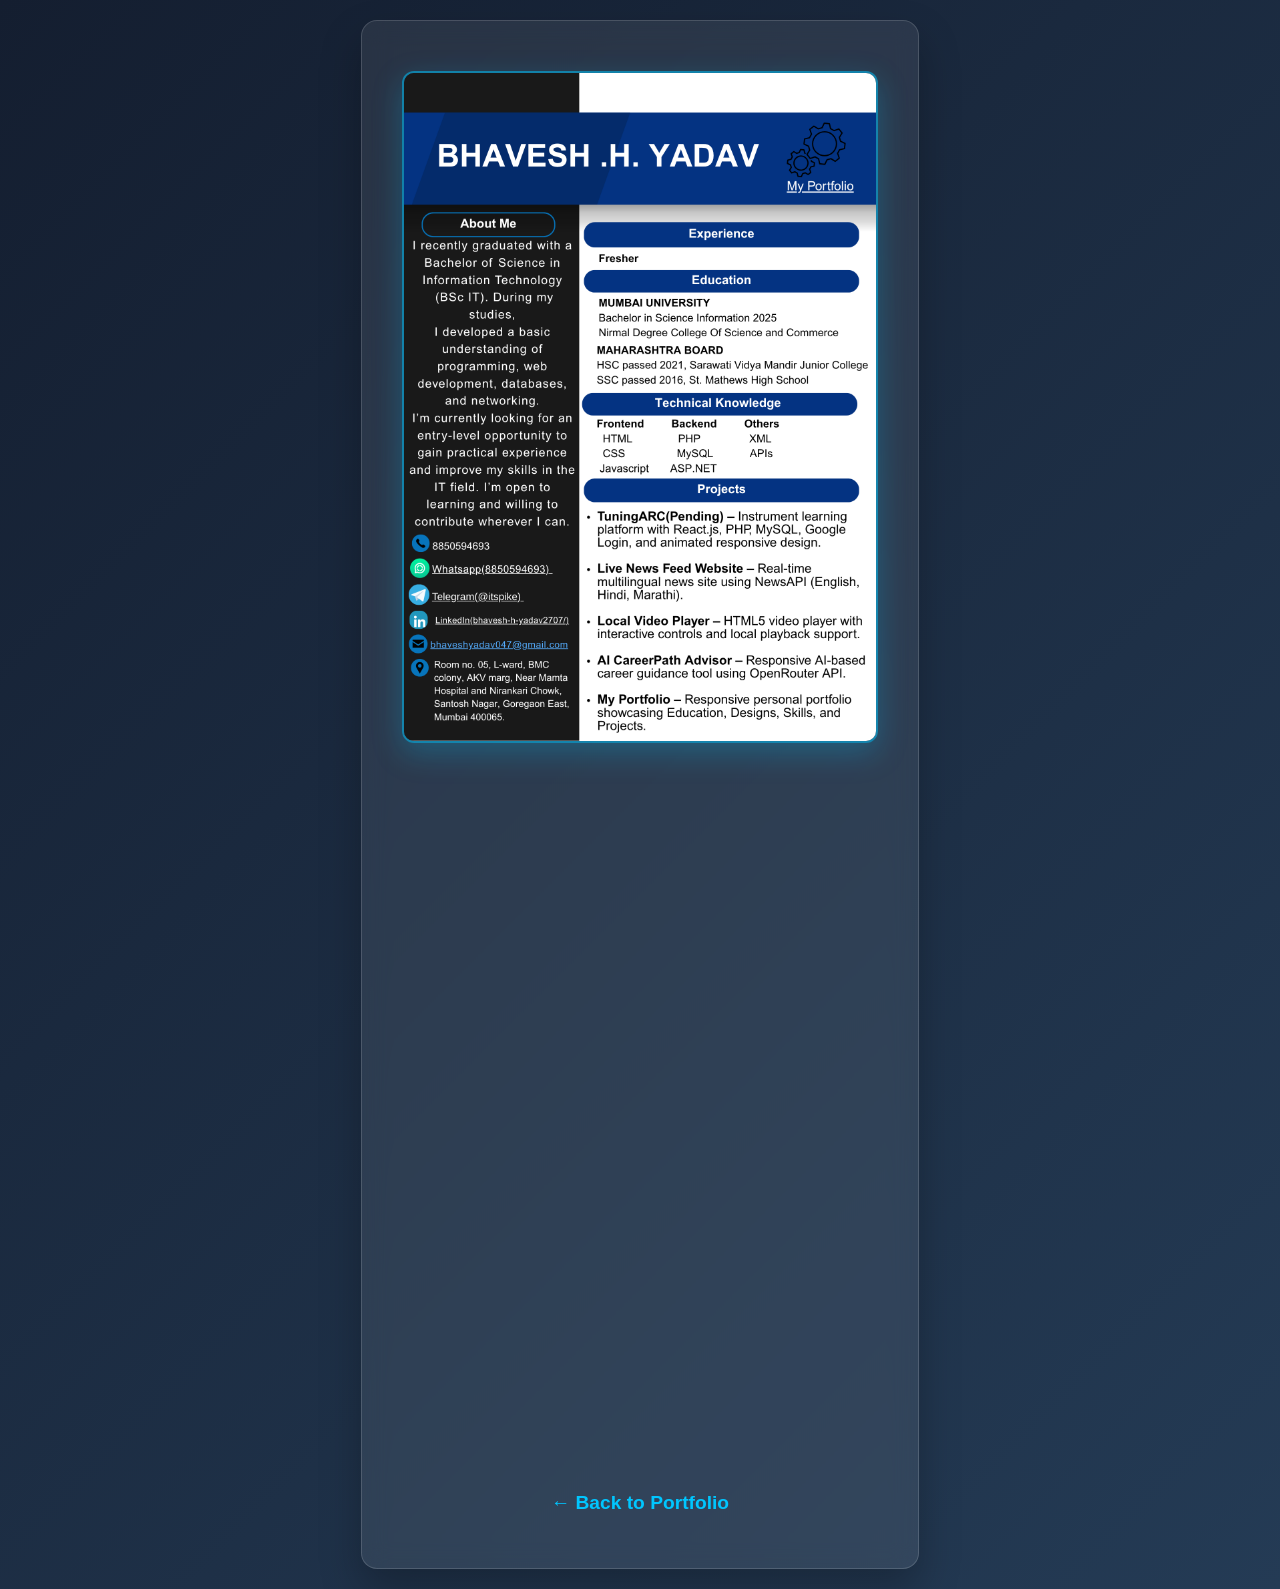
<file: view-resume.html>
<!DOCTYPE html>
<html lang="en">

<head>
  <meta charset="UTF-8">
  <title>Resume Viewer</title>
  <meta name="viewport" content="width=device-width, initial-scale=1.0">
  <link href="https://unpkg.com/aos@2.3.4/dist/aos.css" rel="stylesheet">
  <style>
    html {
      scroll-behavior: smooth;
    }

    * {
      box-sizing: border-box;
    }

    body {
      margin: 0;
      font-family: 'Segoe UI', Tahoma, Geneva, Verdana, sans-serif;
      background: linear-gradient(135deg, #141e30, #243b55);
      display: flex;
      justify-content: center;
      align-items: center;
      min-height: 100vh;
      padding: 20px;
      color: #fff;
    }

    section#view-resume {
      background: rgba(255, 255, 255, 0.08);
      backdrop-filter: blur(12px);
      -webkit-backdrop-filter: blur(12px);
      border: 1px solid rgba(255, 255, 255, 0.15);
      border-radius: 16px;
      box-shadow: 0 20px 40px rgba(0, 0, 0, 0.25);
      padding: 50px 40px;
      max-width: 900px;
      width: 45%;
      display: flex;
      flex-direction: column;
      align-items: center;
      gap: 35px;
      animation: fadeInUp 1s ease-out both;
    }

    /* Responsive for smaller devices like Android phones */
    @media (max-width: 768px) {
      section#view-resume {
        padding: 30px 20px;
        width: 95%;
        gap: 25px;
        border-radius: 12px;
      }
    }

    @media (max-width: 480px) {
      section#view-resume {
        padding: 20px 15px;
        gap: 20px;
        border-radius: 10px;
      }
    }

    @keyframes fadeInUp {
      from {
        opacity: 0;
        transform: translateY(40px);
      }

      to {
        opacity: 1;
        transform: translateY(0);
      }
    }

    section#view-resume img {
      width: 100%;
      max-width: 650px;
      height: auto;
      border-radius: 12px;
      border: 2px solid #00c6ff88;
      box-shadow: 0 10px 30px rgba(0, 198, 255, 0.25);
      transition: transform 0.4s ease, box-shadow 0.4s ease;
    }

    section#view-resume img:hover {
      transform: scale(1.03);
      box-shadow: 0 15px 40px rgba(0, 198, 255, 0.45);
    }

    section#view-resume a.back-link {
      font-size: 1.2rem;
      color: #00c6ff;
      font-weight: 600;
      position: relative;
      text-decoration: none;
      transition: color 0.3s ease, transform 0.3s ease;
      padding-bottom: 4px;
    }

    section#view-resume a.back-link::after {
      content: '';
      position: absolute;
      left: 0;
      bottom: 0;
      width: 100%;
      height: 2px;
      background: #00c6ff;
      transform: scaleX(0);
      transform-origin: left;
      transition: transform 0.3s ease;
    }

    section#view-resume a.back-link:hover {
      color: #66e0ff;
      transform: scale(1.05);
    }

    section#view-resume a.back-link:hover::after {
      transform: scaleX(1);
    }

    /* Responsive Design */
    @media (max-width: 768px) {
      section#view-resume {
        padding: 30px 20px;
        gap: 25px;
      }

      section#view-resume img {
        max-width: 90vw;
      }

      section#view-resume a.back-link {
        font-size: 1rem;
      }
    }

    @media (max-width: 480px) {
      section#view-resume {
        gap: 20px;
      }

      section#view-resume img {
        border-radius: 8px;
      }
    }
  </style>

</head>

<body>
  <section id="view-resume" data-aos="fade-up" data-aos-delay="100">
    <a href="1.png" target="_blank">
      <img src="1.png" alt="Resume Page 1" data-aos="fade-up" data-aos-delay="200">
    </a>

    <a href="2.png" target="_blank">
      <img src="2.png" alt="Resume Page 2" data-aos="fade-up" data-aos-delay="300">
    </a>

    <a href="index.html" class="back-link">&larr; Back to Portfolio</a>
  </section>

  <script src="https://unpkg.com/aos@2.3.4/dist/aos.js"></script>
  <script>
    AOS.init({
      duration: 800,
    });
  </script>
</body>

</html>
</file>
